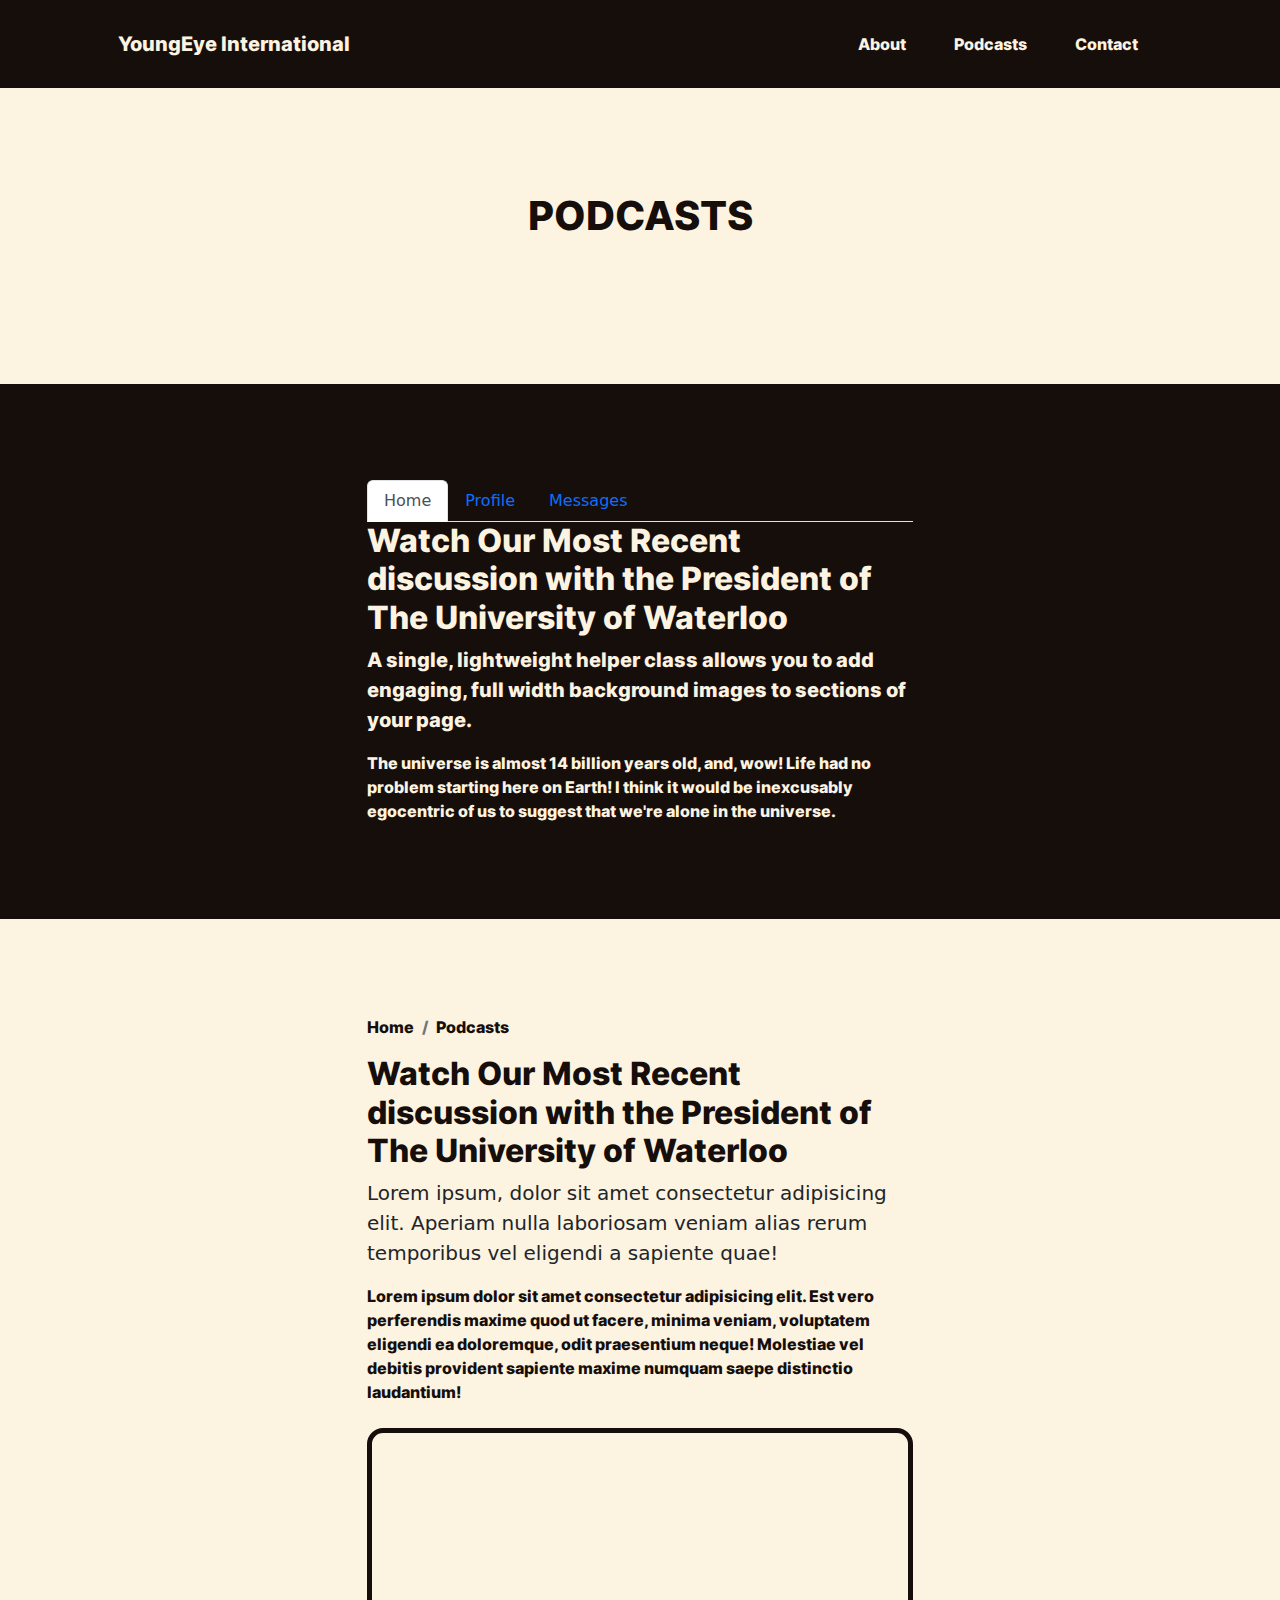
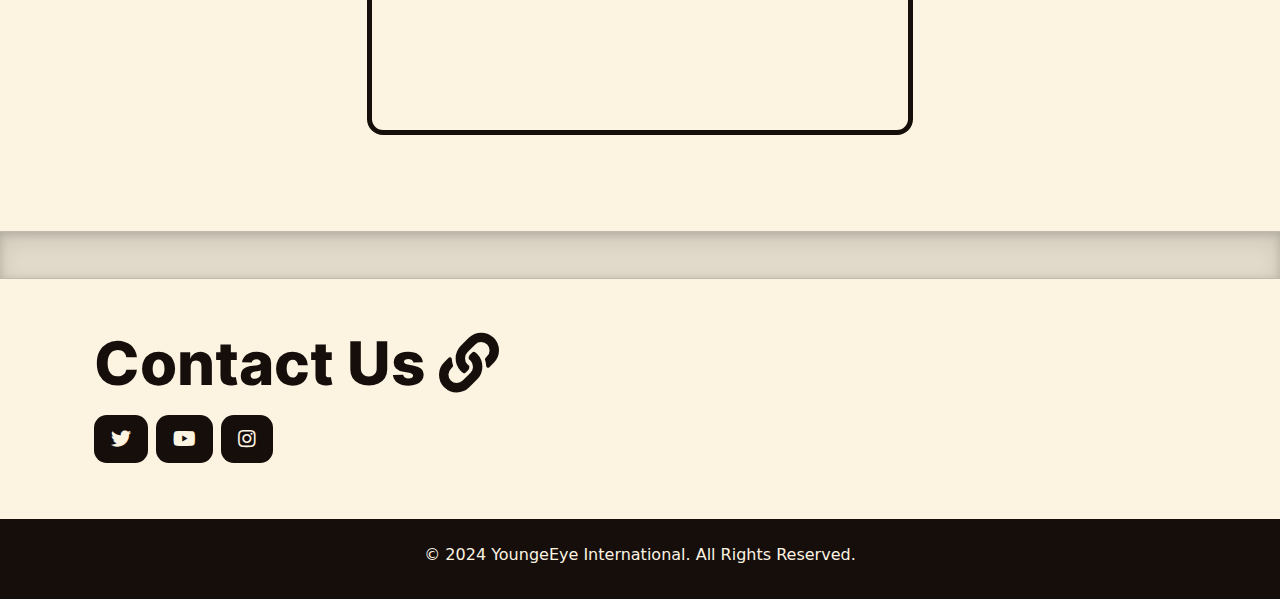
<file: podcast.html>
<!DOCTYPE html>
<html lang="en">
<head>
    <meta charset="UTF-8">
    <meta name="viewport" content="width=device-width, initial-scale=1.0">
    <title>YoungEye International - Podcasts</title>

    <!-- Icon Font Stylesheet -->
    <link href="https://cdnjs.cloudflare.com/ajax/libs/font-awesome/5.10.0/css/all.min.css" rel="stylesheet">
    <link rel="stylesheet" href="https://cdn.jsdelivr.net/npm/bootstrap-icons@1.3.0/font/bootstrap-icons.css">


    <!-- Library  -->
    <link href="lib/owlcarousel/assets/owl.carousel.min.css" rel="stylesheet">
    <link href="lib/lightbox/css/lightbox.min.css" rel="stylesheet">

    <!-- Favicon -->
    <link rel="shortcut icon" href="./img/favicon.jpg" type="image/x-icon">

    <!-- style sheets -->
    <link rel="stylesheet" href="./Assets/animate.css/animate.min.css">
    <link rel="stylesheet" href="./Assets/Bootstrap/css/bootstrap.min.css">
    <link rel="stylesheet" href="./css/podcasts.css">

</head>
<body id="page-top">

<section class="py-4 container">
    <nav class="navbar navbar-expand-lg navbar-light fixed-top" id="mainNav">
        <div class="container px-4 px-lg-5">
            <a class="navbar-brand" href="index.html">YoungEye International</a>
            <button class="navbar-toggler navbar-toggler-right" type="button" data-bs-toggle="collapse" data-bs-target="#navbarResponsive" aria-controls="navbarResponsive" aria-expanded="false" aria-label="Toggle navigation">
              <span class="fa fa-bars wow fadeInUp" data-wow-delay="0.2s" id="navbarIcon"></span>
            </button>
            <div class="collapse navbar-collapse" id="navbarResponsive">
                <ul class="navbar-nav ms-auto">
                    <li class="nav-item"><a class="nav-link" href="#about">About</a></li>
                    <li class="nav-item"><a class="nav-link" href="podcast.html">Podcasts</a></li>
                    <li class="nav-item"><a class="nav-link" href="#signup">Contact</a></li>
                </ul>
            </div>
        </div>
    </nav>
</section>

    <!-- Header -->
<section class="py-5 px-2" id="header">
 <header class="container p-5 ">
    <div class="text-center my-5">
                <h1 class="title">PODCASTS</h1>
                <p class="text-white-50 mb-0"></p>
            </div>
        </header>
    </section>

    <!-- Podcasts -->
    <section class="py-5" id="podcasts">
        <div class="container my-5">
            <div class="row justify-content-center">
                <div class="col-lg-6">
                    <!-- Nav tabs -->
                    <ul class="nav nav-tabs" id="myTab" role="tablist">
                        <li class="nav-item" role="presentation">
                            <button
                                class="nav-link active"
                                id="home-tab"
                                data-bs-toggle="tab"
                                data-bs-target="#home"
                                type="button"
                                role="tab"
                                aria-controls="home"
                                aria-selected="true"
                            >
                                Home
                            </button>
                        </li>
                        
                        <li class="nav-item" role="presentation">
                            <button
                                class="nav-link"
                                id="profile-tab"
                                data-bs-toggle="tab"
                                data-bs-target="#profile"
                                type="button"
                                role="tab"
                                aria-controls="profile"
                                aria-selected="false"
                            >
                                Profile
                            </button>
                        </li>
                        <li class="nav-item" role="presentation">
                            <button
                                class="nav-link"
                                id="messages-tab"
                                data-bs-toggle="tab"
                                data-bs-target="#messages"
                                type="button"
                                role="tab"
                                aria-controls="messages"
                                aria-selected="false"
                            >
                                Messages
                            </button>
                        </li>
                    </ul>
                    
                    <!-- Tab panes -->
                    <div class="tab-content">
                        <div
                            class="tab-pane active"
                            id="home"
                            role="tabpanel"
                            aria-labelledby="home-tab"
                        >
                        

                        </div>
                        <div
                            class="tab-pane"
                            id="profile"
                            role="tabpanel"
                            aria-labelledby="profile-tab"
                        >
                        <iframe style="border-radius:12px" src="https://open.spotify.com/embed/track/5csTIHoUYgE6jHVrsRrV7a?utm_source=generator" width="100%" height="352" frameBorder="0" allowfullscreen="" allow="autoplay; clipboard-write; encrypted-media; fullscreen; picture-in-picture" loading="lazy"></iframe>
                        </div>
                        <div
                            class="tab-pane"
                            id="messages"
                            role="tabpanel"
                            aria-labelledby="messages-tab"
                        >
                             messages 
                        </div>
                    </div>
                    
                    
                    <h2>Watch Our Most Recent discussion with the President of The University of Waterloo</h2>
                    <p class="lead">A single, lightweight helper class allows you to add engaging, full width background images to sections of your page.</p>
                    <p class="mb-0">The universe is almost 14 billion years old, and, wow! Life had no problem starting here on Earth! I think it would be inexcusably egocentric of us to suggest that we're alone in the universe.</p>
                </div>
            </div>
        </div>
    </section>

        <!-- Content section-->
        <section class="py-5" id="feature">
            <div class="container my-5">
                <div class="row justify-content-center">
                    <div class="col-lg-6">
                        <nav aria-label="breadcrumb">
                            <ol class="breadcrumb">
                                <li class="breadcrumb-item"><a href="index.html">Home</a></li>
                                <li class="breadcrumb-item active" aria-current="page"><a href="#header">Podcasts</a></li>
                            </ol>
                        </nav>
                        <h2>Watch Our Most Recent discussion with the President of The University of Waterloo</h2>
                        <p class="lead">Lorem ipsum, dolor sit amet consectetur adipisicing elit. Aperiam nulla laboriosam veniam alias rerum temporibus vel eligendi a sapiente quae!</p>
                        <p class="mb-4">Lorem ipsum dolor sit amet consectetur adipisicing elit. Est vero perferendis maxime quod ut facere, minima veniam, voluptatem eligendi ea doloremque, odit praesentium neque! Molestiae vel debitis provident sapiente maxime numquam saepe distinctio laudantium!</p>
                        <div class="video-container">
                            <iframe width="560" height="315" src="https://www.youtube.com/embed/L-z51zY-W0Q?si=Whv0xKnG_3_Nfm4_" title="YouTube video player" frameborder="0" allow="accelerometer; autoplay; clipboard-write; encrypted-media; gyroscope; picture-in-picture; web-share" allowfullscreen></iframe>
                          </div>
                    </div>
                </div>
            </div>
        </section>

<div class="b-example-divider"></div>

 <!-- Footer -->
<section>
    <div class="container">
      <footer>
        <div class="container-fluid bg-transparent text-white-50 py-2" style="margin-top: 40px;">
          <div class="pb-3">
          <a href="mailto:darrenbaine6@gmail.com" class="mail">
            <h1 class="m-0 mt-n2">Contact Us <i class="fa fa-link"></i> </h1> 
         </a>
        </div>
          <div class="row">
              <div class="col-lg-4 col-md-6 mb-5">
                  <div class="d-flex justify-content-start">
                      <a class="btn btn-lg btn-lg-square mr-2 " href=""><i class="fab fa-twitter"></i></a>
                      <a class="btn btn-lg btn-lg-square mr-2" href="#"><i class="fab fa-youtube"></i></a>
                      <a class="btn btn-lg btn-lg-square mr-2" href="#"><i class="fab fa-instagram"></i></a>
                  </div>
              </div>
          </div>
      </div>
    </div>
    <div class="container-fluid py-4 px-sm-3 px-md-5" style="background: #160e0b;">
      <p class="mb-2 text-center " style="color: #FCF3E1;">&copy; 2024 YoungeEye International. All Rights Reserved.</p>
  </div>
    </footer>
  </section>

      <!-- JavaScript Libraries -->
      <script src="./Assets/jquery/jquery.js"></script>
      <script src="./Assets/popper.js/popper.js"></script>
      <script src="https://cdn.jsdelivr.net/npm/bootstrap@5.3.2/dist/js/bootstrap.bundle.min.js"></script>
  
      <script src="./Assets/wowjs/wow.min.js"></script>
      <script src="./lib/easing/easing.min.js"></script>
      <script src="./lib/waypoints/waypoints.min.js"></script>
      <script src="./lib/counterup/counterup.min.js"></script>
  
      <script src="main.js"></script>
  </body>
  </html>
</file>
<file: css/podcasts.css>
body{
    background-color: #FCF3E1;
  }
  html{
    scroll-behavior: smooth;
  }
  
  /* Fonts */
  @font-face {
    font-family: 'inter'; 
    src: url('../Fonts/inter/Inter-ExtraBold.ttf')
  }

  a{
    text-decoration:none;
}

/* Navigation */

#mainNav {
    min-height: 4.5rem;
    background-color: #160E0B;
  }
  #mainNav .navbar-toggler {
    font-size: 24px;
    padding: 0.75rem;
    font-weight: 800;
    color: #ffffff;
    border: 0px;
  }
  #mainNav .navbar-toggler:focus {
    outline: none;
    box-shadow: none;
  }
  #mainNav .navbar-brand {
    color:#FCF3E1;
    font-weight: 700;
    padding: 0.9rem 0;
  }
  
  #mainNav .navbar-nav .nav-item:hover {
    color: fade(#ffffff, 80%);
    outline: none;
    background-color: transparent;
  }
  #mainNav .navbar-nav .nav-item:active, #mainNav .navbar-nav .nav-item:focus {
    outline: none;
    background-color: #160E0B;
  }
  
  /* Media queries */
  @media (min-width: 992px) {
    #mainNav {
      padding-top: 0;
      padding-bottom: 0;
      border-bottom: none;
      background-color: #160E0B;
      transition: background-color 0.3s ease-in-out;
    }
    #mainNav .navbar-brand {
      padding: 0.5rem 0;
      color:#FCF3E1;
    }
    #mainNav .nav-link {
      font-family: 'inter'; 
      font-weight: 700;
      transition: none;
      padding: 2rem 1.5rem;
      color:#FCF3E1;
    }
  
    #mainNav .nav-link:active {
      color: #FCF3E1;
    }
    #mainNav.navbar-shrink {
      background-color: #160e0b;
    }
    #mainNav.navbar-shrink .navbar-brand {
      color:#FCF3E1;
    }
    #mainNav.navbar-shrink .nav-link {
      color: #160e0b;
      padding: 1.5rem 1.5rem 1.25rem;
      border-bottom: 0.25rem solid transparent;
    }
    #mainNav.navbar-shrink .nav-link{
      color:#FCF3E1;
    }
    #mainNav.navbar .btn{
      background-color: #160E0B;
    }
    #mainNav.navbar .navbar-email{
      color: #FCF3E1;
    }
    #mainNav.nav-link:hover{
      color: #FCF3E1;
      }
  }
  /* Header */
header {
    border-radius: 20px;
}
header h1{
    font-family: 'inter'; 
    font-weight: 900;
    color: #160E0B;
}

/* Podcasts */
#podcasts{
    background-color: #160E0B;
}
#podcasts h2{
    font-family: 'inter'; 
    font-weight: 900;
    color: #FCF3E1;

}
#podcasts p{
    font-family: 'inter'; 
    color: #FCF3E1;

}




/* Feature */

#feature h2{
    font-family: 'inter'; 
    font-weight: 900;
    color: #160E0B;
}
#feature .mb-4{
    font-family: 'inter'; 
    font-weight: 600;
    color: #160E0B;
}
#feature .breadcrumb li, a{
    font-family: 'inter'; 
    color: #160E0B;
    font-weight: 700;
}
#feature .breadcrumb li, a:hover{
    font-family: 'inter'; 
    color: #160E0B;
    font-weight: 700;
}
#feature video, #feature iframe{
    border-radius: 1rem;
    border: 5px solid #160e0b;
    object-fit: cover;
    }

.video-container {
    position: relative;
    overflow: hidden;
    padding-bottom: 56.25%; /* 16:9 aspect ratio (height/width) */
  }
  
  .video-container iframe {
    position: absolute;
    top: 0;
    left: 0;
    width: 100%;
    height: 100%;
  }
  

  .b-example-divider {
    width: 100%;
    height: 3rem;
    background-color: rgba(0, 0, 0, .1);
    border: solid rgba(0, 0, 0, .15);
    border-width: 1px 0;
    box-shadow: inset 0 .5em 1.5em rgba(0, 0, 0, .1), inset 0 .125em .5em rgba(0, 0, 0, .15);
  }



    /* footer */
    footer h1{
        font-family: 'inter'; 
        font-weight: 900;
        font-size: 60px;
        color: #160E0B;
      }
    
      footer .btn{
        background-color: #160E0B;
      }
      footer  .fab{
        text-decoration:none;
        color: #FCF3E1;
    }
    .mr-2,
    .mx-2 {
      margin-right: 0.5rem !important;
    }
    footer .btn-lg, .btn-group-lg > .btn {
      padding: 0.5rem 1rem;
      font-size: 1.25rem;
      line-height: 1.5;
      border-radius: 0.8rem;
    }
    
    /* Media Queries */
    
    /* Tablet view (768px - 991px) */
    @media only screen and (min-width: 768px) and (max-width: 991px) {
      .mail h1 {
          font-size: 48px; 
      }
    
      .mail i {
          font-size: 26px;
      }
    }
    
    /* Phone view (up to 767px) */
    @media only screen and (max-width: 767px) {
      .mail h1 {
          font-size: 36px; 
      }
    
      .mail .fa-link{
          font-size: 30px;
      }
    }
</file>
